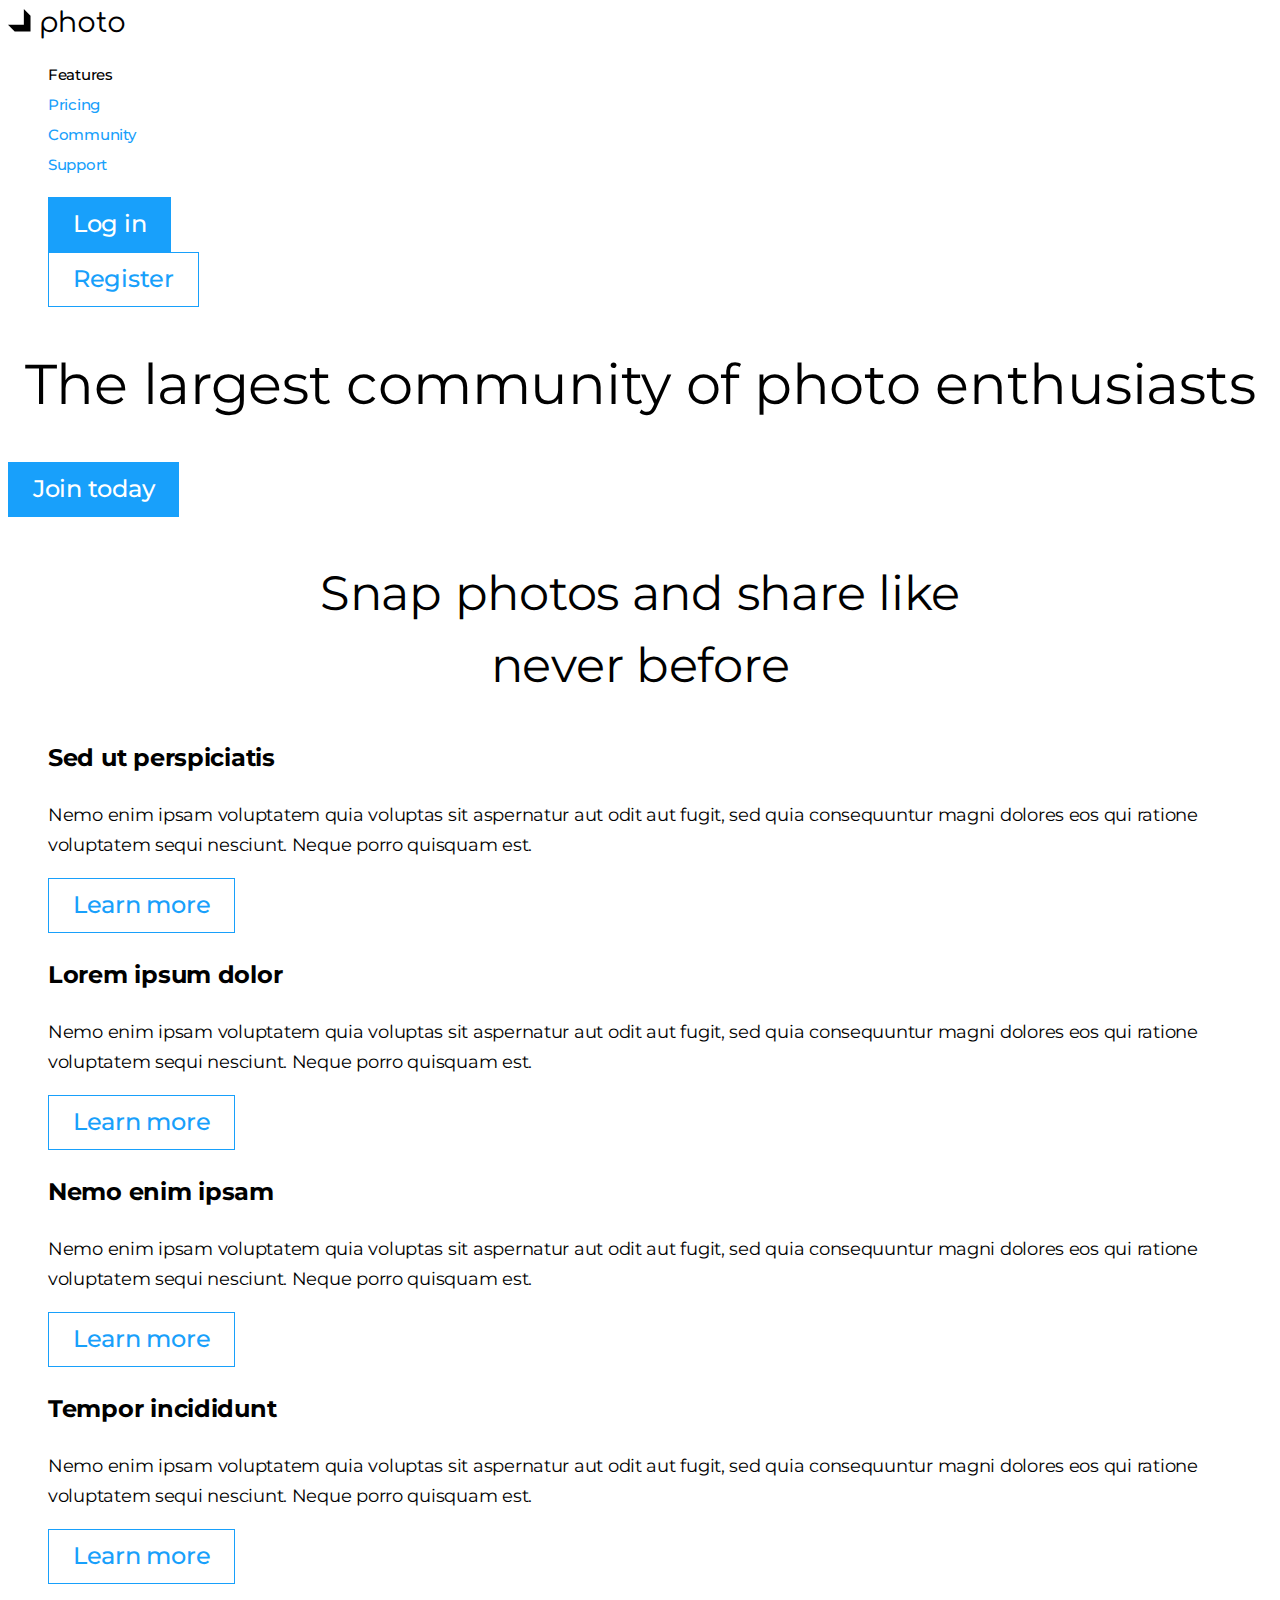
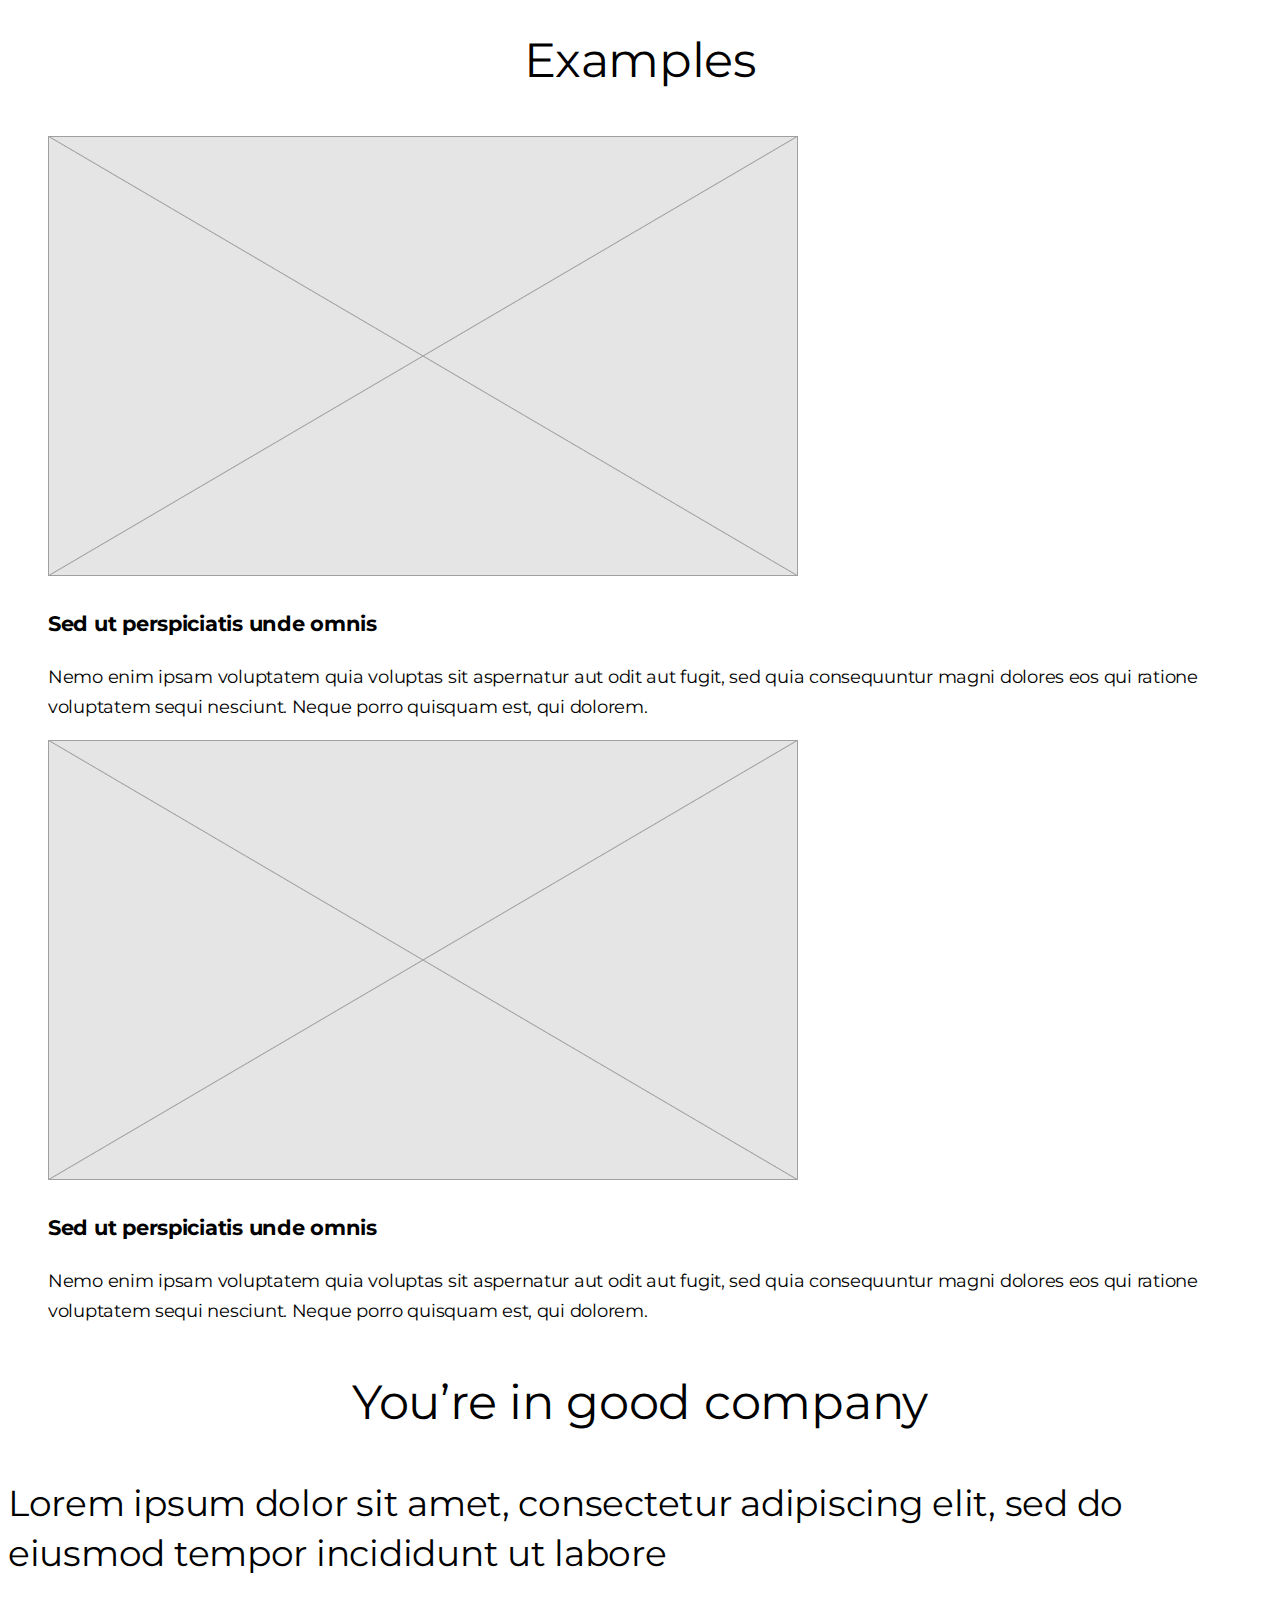
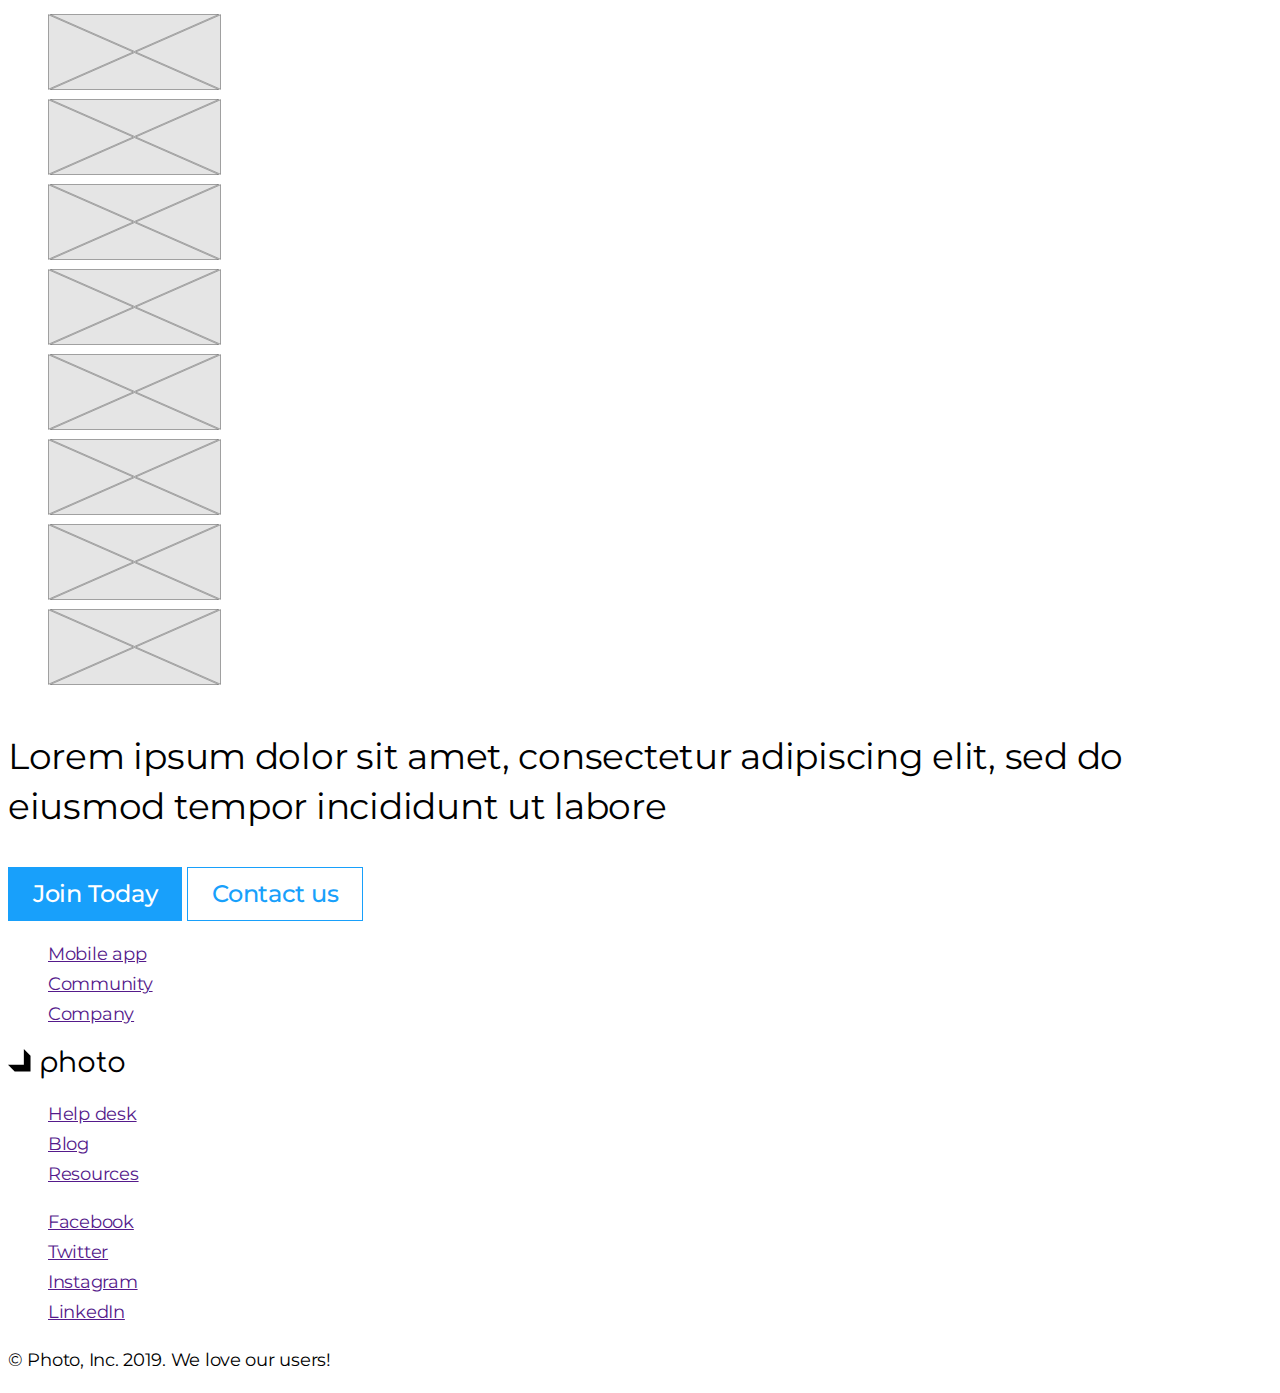
<file: index.html>
<!DOCTYPE html>
<html lang="en">

<head>
    <meta charset="UTF-8" />
    <meta name="viewport" content="width=device-width, initial-scale=1.0" />
    <title>Photo app</title>
    <link href="https://fonts.googleapis.com/css2?family=Comfortaa&family=Montserrat:wght@400;500;700&display=swap"
        rel="stylesheet" />
    <link rel="stylesheet" href="./css/main.css" />
</head>

<body>
    <!-- Шапка сайта -->
    <header>
        <nav>
            <a href="./index.html" class="logo">
                <img src="./images/logo.svg" alt="Логотип компании" />
                photo
            </a>

            <ul class="site-nav list">
                <li><a href="" class="link current">Features</a></li>
                <li><a href="" class="link">Pricing</a></li>
                <li><a href="./community.html" class="link">Community</a></li>
                <li><a href="" class="link">Support</a></li>
            </ul>

            <ul class="auth-nav list">
                <li><a href="" class="button primary">Log in</a></li>
                <li><a href="" class="button secondary">Register</a></li>
            </ul>
        </nav>
    </header>

    <main>
        <!-- Герой -->
        <section class="hero">
            <h1 class="hero-title">The largest community of photo enthusiasts</h1>
            <a href="" class="button primary">Join today</a>
        </section>

        <!-- Преимущества -->
        <section class="section">
            <h2 class="section-title">
                Snap photos and share like <br />never before
            </h2>

            <ul class="feature-list list">
                <li>
                    <h3 class="title">Sed ut perspiciatis</h3>
                    <p>
                        Nemo enim ipsam voluptatem quia voluptas sit aspernatur aut odit
                        aut fugit, sed quia consequuntur magni dolores eos qui ratione
                        voluptatem sequi nesciunt. Neque porro quisquam est.
                    </p>
                    <a href="" class="button secondary">Learn more</a>
                </li>
                <li>
                    <h3 class="title">Lorem ipsum dolor</h3>
                    <p>
                        Nemo enim ipsam voluptatem quia voluptas sit aspernatur aut odit
                        aut fugit, sed quia consequuntur magni dolores eos qui ratione
                        voluptatem sequi nesciunt. Neque porro quisquam est.
                    </p>
                    <a href="" class="button secondary">Learn more</a>
                </li>
                <li>
                    <h3 class="title">Nemo enim ipsam</h3>
                    <p>
                        Nemo enim ipsam voluptatem quia voluptas sit aspernatur aut odit
                        aut fugit, sed quia consequuntur magni dolores eos qui ratione
                        voluptatem sequi nesciunt. Neque porro quisquam est.
                    </p>
                    <a href="" class="button secondary">Learn more</a>
                </li>
                <li>
                    <h3 class="title">Tempor incididunt</h3>
                    <p>
                        Nemo enim ipsam voluptatem quia voluptas sit aspernatur aut odit
                        aut fugit, sed quia consequuntur magni dolores eos qui ratione
                        voluptatem sequi nesciunt. Neque porro quisquam est.
                    </p>
                    <a href="" class="button secondary">Learn more</a>
                </li>
            </ul>
        </section>

        <!-- Примеры работ -->
        <section class="section">
            <h2 class="section-title">Examples</h2>

            <ul class="work-list list">
                <li>
                    <img src="./images/placeholder.png" alt="Зимний лес" width="750" />
                    <h3 class="title">Sed ut perspiciatis unde omnis</h3>
                    <p>
                        Nemo enim ipsam voluptatem quia voluptas sit aspernatur aut odit
                        aut fugit, sed quia consequuntur magni dolores eos qui ratione
                        voluptatem sequi nesciunt. Neque porro quisquam est, qui dolorem.
                    </p>
                </li>
                <li>
                    <img src="./images/placeholder.png" alt="Поле" width="750" />
                    <h3 class="title">Sed ut perspiciatis unde omnis</h3>
                    <p>
                        Nemo enim ipsam voluptatem quia voluptas sit aspernatur aut odit
                        aut fugit, sed quia consequuntur magni dolores eos qui ratione
                        voluptatem sequi nesciunt. Neque porro quisquam est, qui dolorem.
                    </p>
                </li>
            </ul>
        </section>

        <!-- Клиенты -->
        <section class="section">
            <h2 class="section-title">You’re in good company</h2>
            <p class="section-description">
                Lorem ipsum dolor sit amet, consectetur adipiscing elit, sed do
                eiusmod tempor incididunt ut labore
            </p>

            <ul class="list">
                <li>
                    <a href=""><img src="./images/client.svg" alt="Логотип компании" /></a>
                </li>
                <li>
                    <a href=""><img src="./images/client.svg" alt="Логотип компании" /></a>
                </li>
                <li>
                    <a href=""><img src="./images/client.svg" alt="Логотип компании" /></a>
                </li>
                <li>
                    <a href=""><img src="./images/client.svg" alt="Логотип компании" /></a>
                </li>
                <li>
                    <a href=""><img src="./images/client.svg" alt="Логотип компании" /></a>
                </li>
                <li>
                    <a href=""><img src="./images/client.svg" alt="Логотип компании" /></a>
                </li>
                <li>
                    <a href=""><img src="./images/client.svg" alt="Логотип компании" /></a>
                </li>
                <li>
                    <a href=""><img src="./images/client.svg" alt="Логотип компании" /></a>
                </li>
            </ul>
        </section>

        <!-- Регистрация -->
        <section>
            <p class="section-description">
                Lorem ipsum dolor sit amet, consectetur adipiscing elit, sed do
                eiusmod tempor incididunt ut labore
            </p>

            <div>
                <a href="" class="button primary">Join Today</a>
                <a href="" class="button secondary">Contact us</a>
            </div>
        </section>
    </main>

    <!-- Футер -->
    <footer>
        <ul class="list">
            <li><a href="">Mobile app</a></li>
            <li><a href="">Community</a></li>
            <li><a href="">Company</a></li>
        </ul>

        <a href="./index.html" class="logo">
            <img src="./images/logo.svg" alt="Логотип компании" />
            photo
        </a>

        <ul class="list">
            <li><a href="">Help desk</a></li>
            <li><a href="">Blog</a></li>
            <li><a href="">Resources</a></li>
        </ul>

        <ul class="list">
            <li><a href="" aria-label="Ссылка на Facebook">Facebook</a></li>
            <li><a href="" aria-label="Ссылка на Twitter">Twitter</a></li>
            <li><a href="" aria-label="Ссылка на Instagram">Instagram</a></li>
            <li><a href="" aria-label="Ссылка на LinkedIn">LinkedIn</a></li>
        </ul>

        <p>&#169; Photo, Inc. 2019. We love our users!</p>
    </footer>
</body>

</html>
</file>
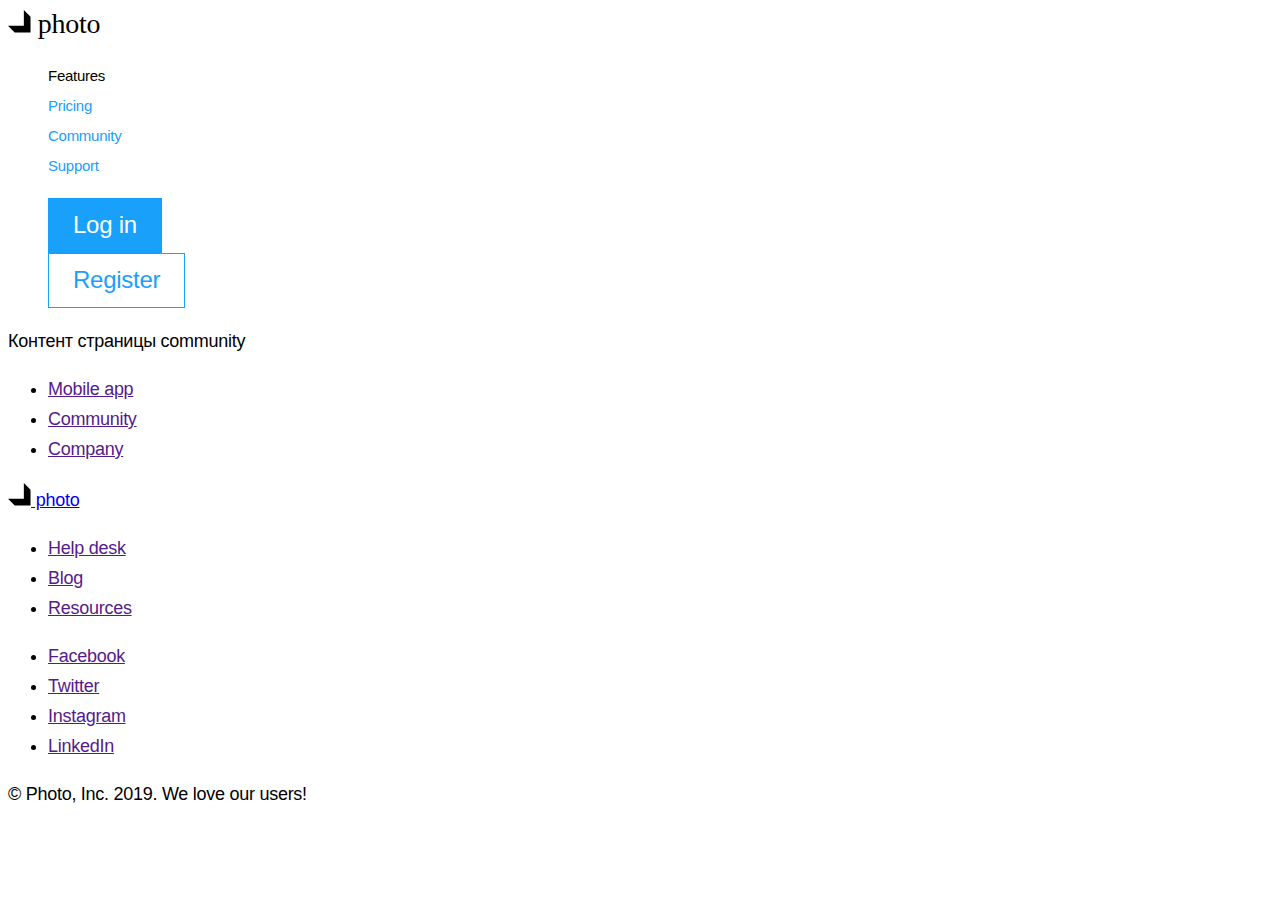
<file: community.html>
<!DOCTYPE html>
<html lang="en">

<head>
    <meta charset="UTF-8" />
    <meta name="viewport" content="width=device-width, initial-scale=1.0" />
    <title>Photo app</title>
    <link rel="stylesheet" href="./css/common.css" />
    <link rel="stylesheet" href="./css/main.css" />
</head>

<body>
    <!-- Шапка сайта -->
    <header>
        <nav>
            <a href="./index.html" class="logo">
                <img src="./images/logo.svg" alt="Логотип компании" />
                photo
            </a>

            <ul class="site-nav list">
                <li><a href="" class="link current">Features</a></li>
                <li><a href="" class="link">Pricing</a></li>
                <li><a href="./community.html" class="link">Community</a></li>
                <li><a href="" class="link">Support</a></li>
            </ul>

            <ul class="auth-nav list">
                <li><a href="" class="button primary">Log in</a></li>
                <li><a href="" class="button secondary">Register</a></li>
            </ul>
        </nav>
    </header>

    <main>
        Контент страницы community
    </main>

    <!-- Футер -->
    <footer>
        <ul>
            <li><a href="">Mobile app</a></li>
            <li><a href="">Community</a></li>
            <li><a href="">Company</a></li>
        </ul>

        <a href="./index.html">
            <img src="./images/logo.svg" alt="Логотип компании" />
            photo
        </a>

        <ul>
            <li><a href="">Help desk</a></li>
            <li><a href="">Blog</a></li>
            <li><a href="">Resources</a></li>
        </ul>

        <ul>
            <li><a href="" aria-label="Ссылка на Facebook">Facebook</a></li>
            <li><a href="" aria-label="Ссылка на Twitter">Twitter</a></li>
            <li><a href="" aria-label="Ссылка на Instagram">Instagram</a></li>
            <li><a href="" aria-label="Ссылка на LinkedIn">LinkedIn</a></li>
        </ul>

        <p>&#169; Photo, Inc. 2019. We love our users!</p>
    </footer>
</body>

</html>
</file>
<file: css/main.css>
/* цвет основного текста #000000 */

/* вторичный цвет текста  rgba(0, 0, 0, 0.8);
 */

/* белый #FFFFFF  */

/* акцент #18A0FB */

/* вторичный цвет фона #F5F5F5; */

:root {
  --primary-text-color: rgba(0, 0, 0, 0.8)
  --title-text-color: #000000;
  --accent-color: #18A0FB;
  --primary-bg-color: #ffffff;
}

body {
  background-color: var(--primary-white-color);
  color: var(--primary-text-color);
  font-family: Montserrat, sans-serif;
  letter-spacing: -0.015em;
  font-size: 18px;
  line-height: 1.67;
}

.logo {
  color: var(--title-text-color);
  font-family: Comfortaa, cursive;
  font-size: 28px;
  line-height: 1.14;
  text-decoration: none;
}

.logo:hover {
  color: var(--title-text-color);
}

/* Site nav */
.list {
  list-style: none;
}

.site-nav .link {
  color: var(--accent-color);
  font-weight: 500;
  font-size: 15px;
  line-height: 1.2;
  text-decoration: none;
}

.site-nav .link.current {
  color: var(--title-text-color);
}

.site-nav .link:hover,
.site-nav .link:focus {
  color: var(--title-text-color);
}

/* Hero */
.hero-title {
  color: var(--title-text-color);
  font-weight: 400;
  font-size: 56px;
  line-height: 1.43;
  text-align: center;
}

/* Section */
.section-title {
  color: var(--title-text-color);
  font-weight: 400;
  font-size: 48px;
  line-height: 1.5;
  text-align: center;
}

.section-description {
  font-size: 36px;
  line-height: 1.39;
}

/* Features */

.feature-list .title {
  color: var(--title-text-color);
  font-weight: 700;
  font-size: 24px;
  line-height: 1.5;
}


.features-list .link {
  color: var(--accent-color);
}

/* Examples */

.work-list .title {
  color: var(--title-text-color);
}
/* Button */

.button {
  color: var(--title-text-color);
  background-color: var(--primary-bg-color);
  font-weight: 500;
  font-size: 15px;
  line-height: 1.2;
  text-decoration: none;

font-size: 24px;
padding: 12px 24px;
display: inline-block;
border: 1px solid black;
}

.button.primary {
  background-color: var(--accent-color);
  color: var(--primary-bg-color);
  border-color: transparent;
}

.button.secondary {
  background-color: var(--primary-bg-color);
  color: var(--accent-color);
  border-color: var(--accent-color);
}
</file>
<file: css/common.css>
:root {
    --primary-text-color: rgba(0, 0, 0, 0.8);
    --title-text-color: #000000;
    --accent-color: #18a0fb;
    --primary-white-color: #ffffff;
}

body {
    background-color: var(--primary-white-color);
    color: var(--primary-text-color);
}

.logo {
    color: var(--title-text-color);
}

.logo:hover {
    color: var(--accent-color);
}

/* Site nav */

.site-nav .link {
    color: var(--accent-color);
}

.site-nav .link:hover,
.site-nav .link:focus {
    color: var(--title-text-color);
}

.site-nav .link.current {
    color: var(--title-text-color);
}
</file>
